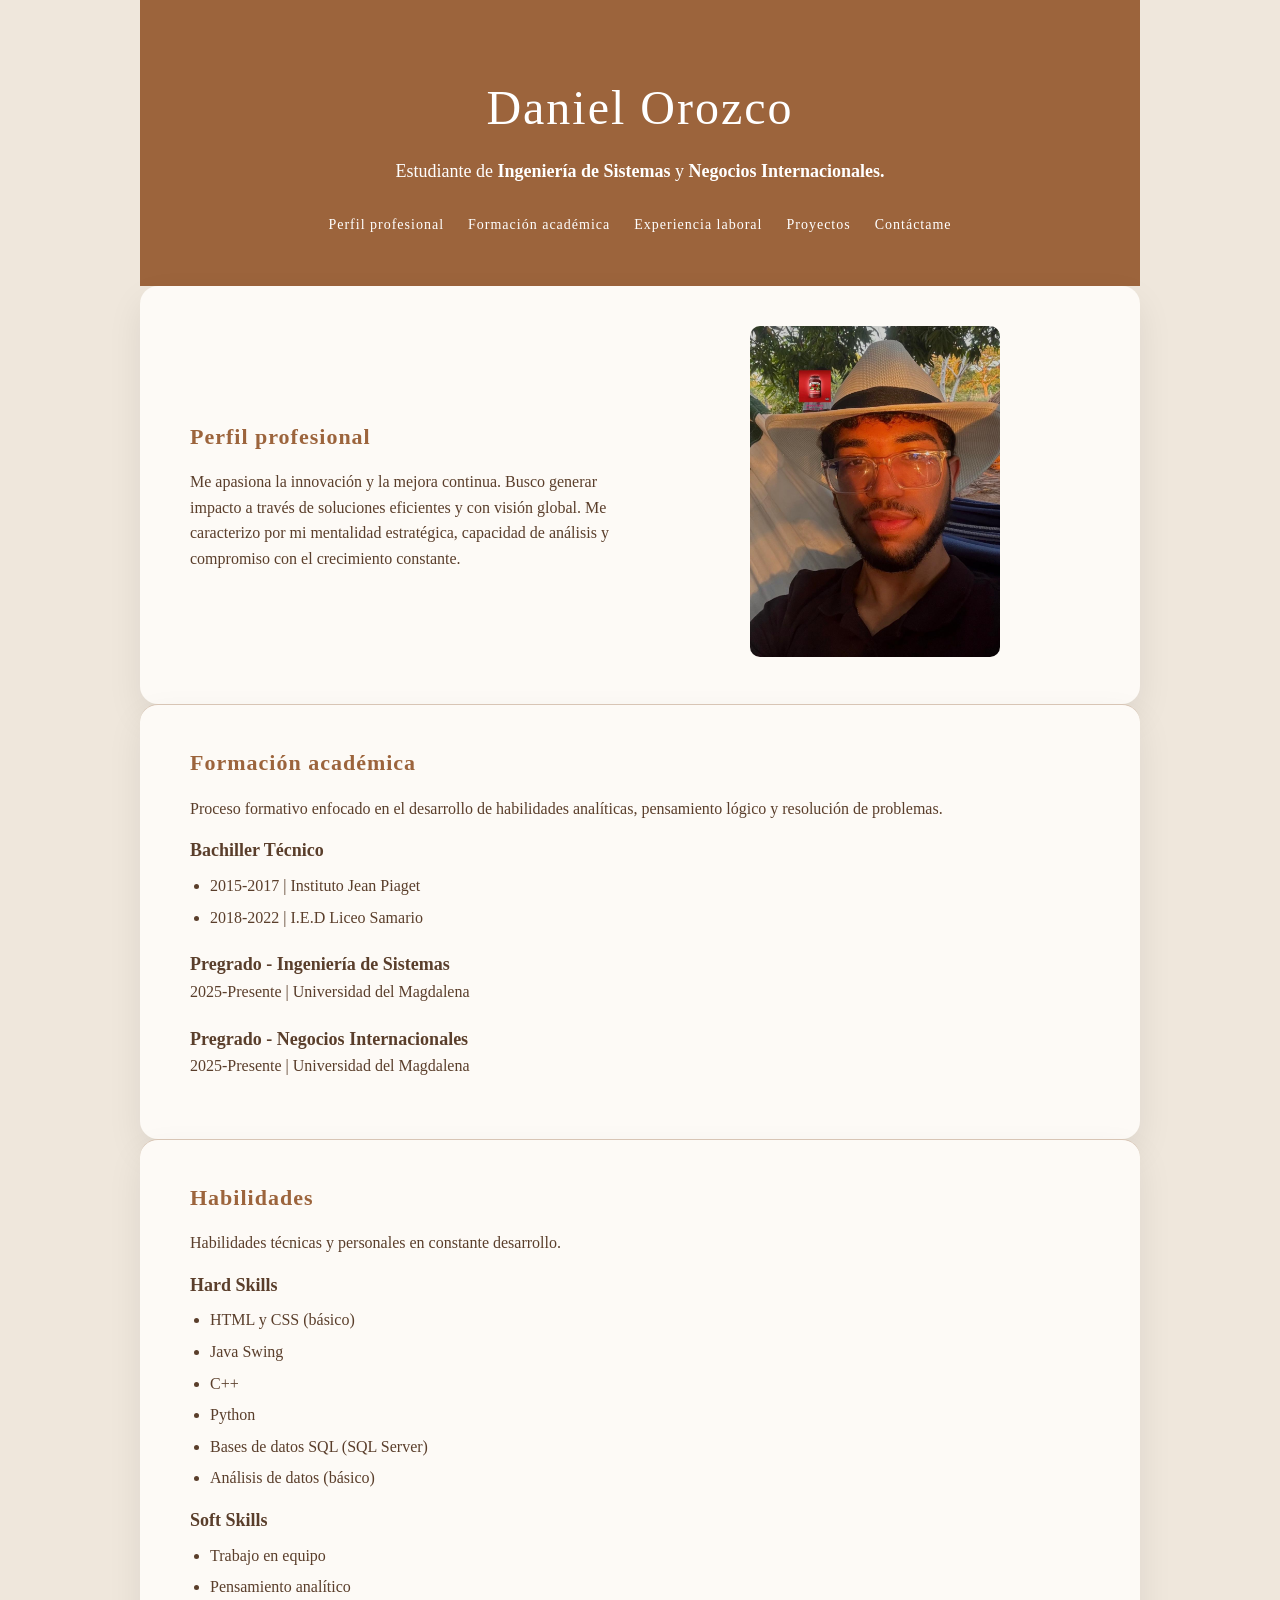
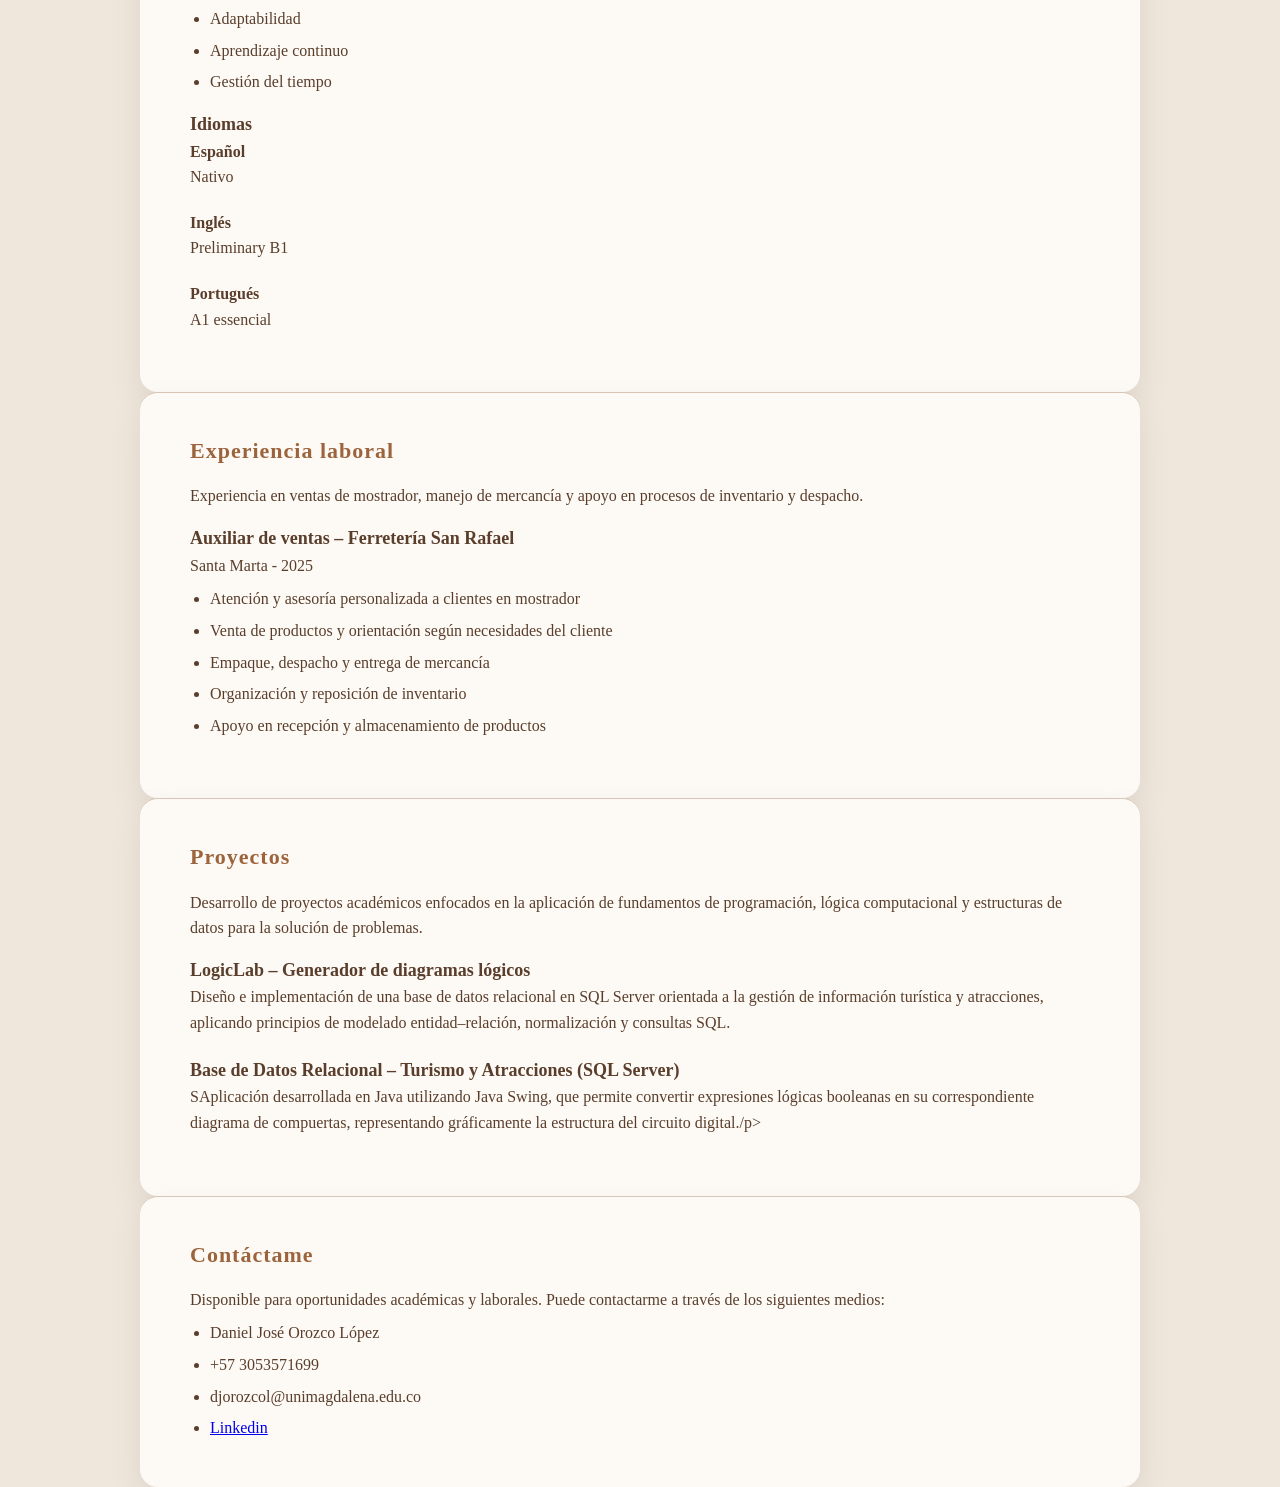
<file: index.html>
<!DOCTYPE html>
<html lang="es">
    <head>
        <meta charset="utf-8"> <!-- Codificación -->
        <meta name="viewport" content="width=device-width">
        <title>Hoja de vida DanIel Orozco</title>

        <meta name="description" content="Hoja de vida de Daniel Orozco, estudiante de séptimo semestre de Ingeniería de Sistemas y segundo de Negocios Internacionales">

        <!-- Open Graph -->

        <meta name="robots" content="index, follow">
        <meta name="theme-color" content="#8f7ada">
        <link rel="icon" type="image/png" href="images/logoCV.png"> 

        <link rel="stylesheet" href="styles/style.css">

    </head>

    <body>
        <header>
            <h1>Daniel Orozco</h1> <!--Hola-->

            <p>Estudiante de <strong>Ingeniería de Sistemas</strong> y <strong>Negocios Internacionales.</strong></p>
            
            <nav>
                <a href="#perfil_profesional">Perfil profesional</a>
                <a href="#formación_académica">Formación académica</a>
                <a href="#experiencia_laboral">Experiencia laboral</a>
                <a href="#proyectos">Proyectos</a>
                <a href="#contáctame">Contáctame</a>
            </nav>

        </header>




        <section class="perfil">
         <div class="perfil-texto">
            <h2>Perfil profesional</h2>
            <p>
                Me apasiona la innovación y la mejora continua. Busco           generar impacto a través
                de soluciones eficientes y con visión global. Me        caracterizo por mi mentalidad
                estratégica, capacidad de análisis y compromiso con el          crecimiento constante.
            </p>
         </div>

        <div class="perfil-imagen">
            <img src="images/fotoDaniel.jpeg" alt="Foto de Daniel Orozco">
         </div>
        </section>

        <section>
            <h2 id="formación_académica">Formación académica</h2>

            <p>Proceso formativo enfocado en el desarrollo de habilidades analíticas, pensamiento   lógico y resolución de problemas.</p>

            <article>
                <h3>Bachiller Técnico</h3>
                <ul>
                    <li>2015-2017 | Instituto Jean Piaget</li>
                    <li>2018-2022 | I.E.D Liceo Samario</li>
            </article>

            <article>
                <h3>Pregrado - Ingeniería de Sistemas</h3>
                <p>2025-Presente | Universidad del Magdalena</p>
            </article>

            <article>
                <h3>Pregrado - Negocios Internacionales</h3>
                <p>2025-Presente | Universidad del Magdalena</p>
            </article>




            </ul>
        </section>

        <section>
            <h2 id="habilidades">Habilidades</h2>

            <p>Habilidades técnicas y personales en constante desarrollo.</p>

            <h3>Hard Skills</h3>
            <ul>
                <li>HTML y CSS (básico)</li>
                <li>Java Swing</li>
                <li>C++</li>
                <li>Python</li>
                <li>Bases de datos SQL (SQL Server)</li>
                <li>Análisis de datos (básico)</li>

            </ul>

            <h3>Soft Skills</h3>
            <ul>
                <li>Trabajo en equipo</li>
                <li>Pensamiento analítico</li>
                <li>Adaptabilidad</li>
                <li>Aprendizaje continuo</li>
                <li>Gestión del tiempo</li>
            </ul>

            <h3>Idiomas</h3>
            <article>
                <h4>Español</h4>
                <p>Nativo</p>
            </article>

            <article>
                <h4>Inglés</h4>
                <p>Preliminary B1</p>
            </article>

            <article>
                <h4>Portugués</h4>
                A1 essencial
            </article>
        </section>

        <section>
            <h2 id="experiencia_laboral">Experiencia laboral</h2>

            <p>Experiencia en ventas de mostrador, manejo de mercancía y apoyo en procesos de inventario y despacho.</p>

            <article>
                <h3>Auxiliar de ventas – Ferretería San Rafael</h3>
                <p>Santa Marta - 2025</p>
                <ul>    
                    <li>Atención y asesoría personalizada a clientes en mostrador</li>
                    <li>Venta de productos y orientación según necesidades del cliente</li>
                    <li>Empaque, despacho y entrega de mercancía</li>
                    <li>Organización y reposición de inventario</li>
                    <li>Apoyo en recepción y almacenamiento de productos</li>
                </ul>
            </article>


        </section>

        <section>
            <h2 id="proyectos">Proyectos</h2>

            <p>Desarrollo de proyectos académicos enfocados en la aplicación de fundamentos de programación, lógica computacional y estructuras de datos para la solución de problemas.</p>

            <article>
                <h3>LogicLab – Generador de diagramas lógicos</h3>
                <p>Diseño e implementación de una base de datos relacional en SQL Server orientada a la gestión de información turística y atracciones, aplicando principios de modelado entidad–relación, normalización y consultas SQL.
                </p>
            </article>

            <article>
                <h3>Base de Datos Relacional – Turismo y Atracciones (SQL Server)</h3>
                <p>SAplicación desarrollada en Java utilizando Java Swing, que permite convertir expresiones lógicas booleanas en su correspondiente diagrama de compuertas, representando gráficamente la estructura del circuito digital./p>
            </article>

        </section>

        <section>
            <h2 id="contáctame">Contáctame</h2>

            <p>Disponible para oportunidades académicas y laborales. Puede contactarme a través de los siguientes medios:</p>

            <ul>    
                <li>Daniel José Orozco López</li>
                <li>+57 3053571699</li>
                <li>djorozcol@unimagdalena.edu.co</li>
                <li><a href="https://www.linkedin.com/in/daniel-jos%C3%A9-orozco-l%C3%B3pez-027589209/">Linkedin</a></li>
            </ul>
        </section>


</html>
</file>
<file: styles/style.css>
/* RESET */
*{
    margin:0;
    padding:0;
    box-sizing:border-box;
}

/* BODY */
body{
    font-family: 'Georgia', serif;
    background:#efe7dc;
    color:#5a3e2b;
    line-height:1.6;
}

/* CONTENEDOR GENERAL */
body > header,
body > section{
    max-width:1000px;
    margin:0 auto;
}

/* HEADER */
header{
    background:#9c643c;
    color:white;
    text-align:center;
    padding:70px 20px 50px;
}

header h1{
    font-size:48px;
    font-weight:normal;
    letter-spacing:2px;
}

header p{
    margin-top:10px;
    font-size:18px;
}

nav{
    margin-top:25px;
}

nav a{
    color:white;
    text-decoration:none;
    margin:0 10px;
    font-size:14px;
    letter-spacing:1px;
}

nav a:hover{
    text-decoration:underline;
}



/* SECCIONES COMO TARJETAS */
section{
    background: #fdfaf6;
    padding: 40px 50px;
    margin: 40px auto;
    max-width: 900px;
    border-radius: 18px;
    box-shadow: 0 15px 35px rgba(0,0,0,0.08);
}


/* Línea vertical central */


/* Títulos */
h2{
    color:#9c643c;
    font-size:22px;
    margin-bottom:15px;
    letter-spacing:1px;
}

h3{
    margin-top:15px;
    font-size:18px;
}

h4{
    font-size:16px;
}

/* Listas */
ul{
    margin-left:20px;
    margin-top:8px;
}

li{
    margin-bottom:6px;
}

article{
    margin-bottom:20px;
}


#foto_daniel_sombrero{
    grid-column:2;
    width:100%;
    max-width:300px;
    border-radius:15px;
    box-shadow:0 10px 25px rgba(0,0,0,0.15);
    justify-self:center;
}

/* Separación entre secciones */
section + section{
    border-top:1px solid #d8c5b5;
}


.perfil {
  display: grid;
  grid-template-columns: 1fr 1fr;
  align-items: center;
  gap: 40px;
}

.perfil-imagen img {
  width: 280px;
  border-radius: 12px;
}


.perfil-texto {
  flex: 1;
}

.perfil-imagen {
  flex: 1;
  text-align: center;
}

.perfil-imagen img {
  width: 250px;
  border-radius: 10px;
}
</file>
